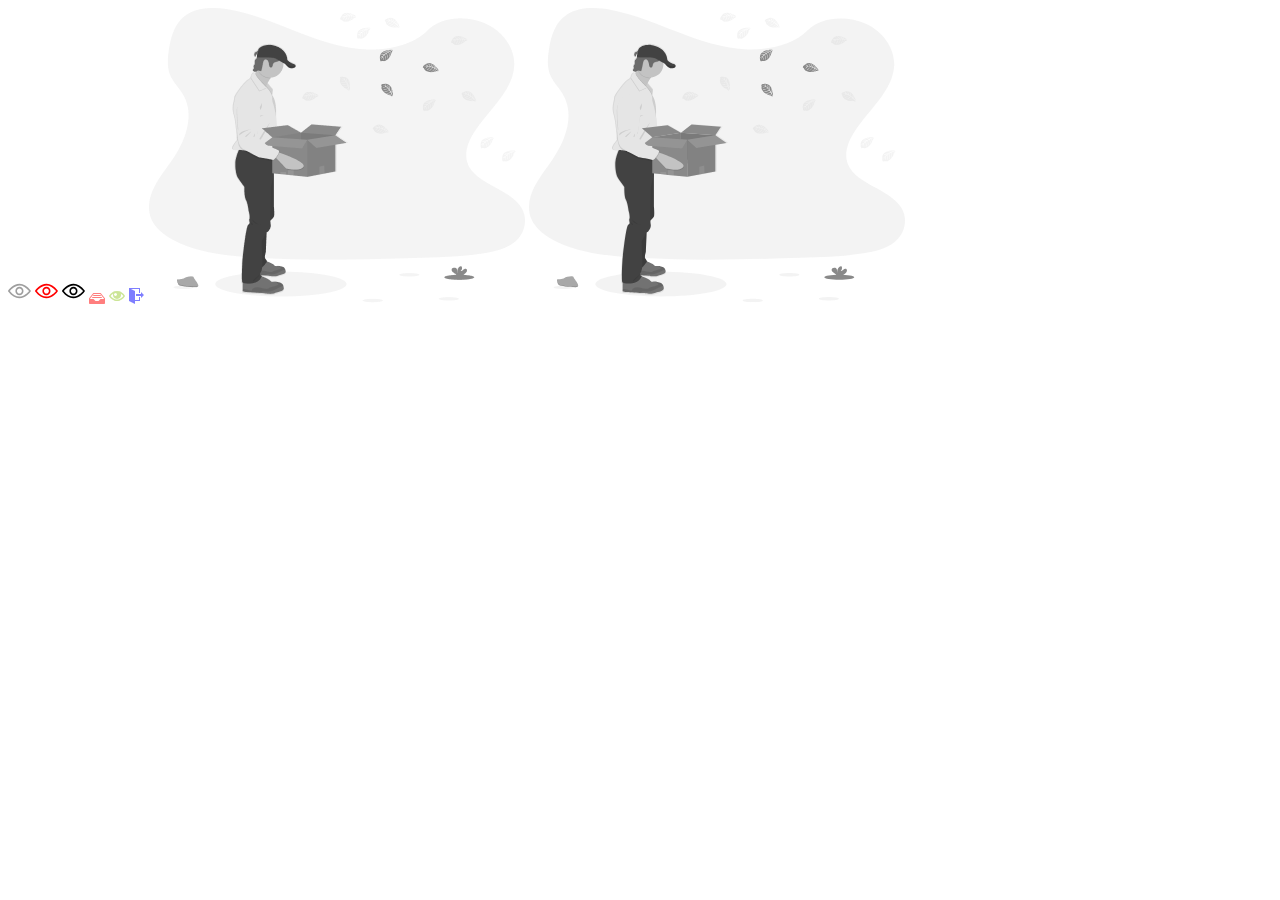
<file: index.html>
<!DOCTYPE html>
<html lang="en">
  <head>
    <meta charset="UTF-8" />
    <meta http-equiv="X-UA-Compatible" content="IE=edge" />
    <meta name="viewport" content="width=device-width, initial-scale=1.0" />
    <!-- <link rel="preconnect" href="https://fonts.googleapis.com" />
    <link rel="preconnect" href="https://fonts.gstatic.com" crossorigin />
    <link
      href="https://fonts.googleapis.com/css2?family=Roboto:wght@300;400;700&display=swap"
      rel="stylesheet"
    /> -->
    <!-- <link rel="stylesheet" href="./assets/css/fonts.css"> -->
    <link rel="stylesheet" href="./assets/css/style.css" />
    <link rel="stylesheet" href="./assets/css/icon-fonts.css">
    <title>CSS Font and Icon</title>
  </head>
  <body>
    <!-- <div class="custom-font-size">
      <h1>hello world</h1>
      <h2>hello world</h2>
      <h3>hello world</h3>
    </div> -->
    <!-- <div class="user-agent-font-size">
      <h1>hello world</h1>
      <h2>hello world</h2>
      <h3>hello world</h3>
    </div> -->
    <!-- <p>hello world</p> -->
    <svg
      width="23"
      height="24"
      viewBox="0 0 23 24"
      fill="none"
      xmlns="http://www.w3.org/2000/svg"
      class="eye-icon"
    >
      <g clip-path="url(#clip0)">
        <path
          d="M22.7252 12.4947C22.94 12.1861 22.9307 11.7648 22.7018 11.466C19.2413 7.00339 15.5052 4.74023 11.5917 4.74023C4.95545 4.74023 0.346061 11.226 0.154587 11.5003C-0.0602374 11.8089 -0.0508973 12.2302 0.177938 12.529C3.63381 16.9966 7.36989 19.2597 11.2834 19.2597C17.9197 19.2597 22.529 12.774 22.7252 12.4947ZM11.2834 17.5795C8.02371 17.5795 4.84804 15.6984 1.83115 11.9951C3.01269 10.5304 6.76745 6.42046 11.5917 6.42046C14.8514 6.42046 18.0271 8.30152 21.044 12.0049C19.8624 13.4696 16.1077 17.5795 11.2834 17.5795Z"
          fill="black"
          fill-opacity="0.38"
        />
        <path
          d="M11.4378 7.73328C9.1962 7.73328 7.37019 9.64864 7.37019 12C7.37019 14.3513 9.1962 16.2667 11.4378 16.2667C13.6795 16.2667 15.5055 14.3513 15.5055 12C15.5055 9.64864 13.6795 7.73328 11.4378 7.73328ZM11.4378 14.5864C10.0788 14.5864 8.97204 13.4255 8.97204 12C8.97204 10.5745 10.0788 9.41351 11.4378 9.41351C12.7968 9.41351 13.9037 10.5745 13.9037 12C13.9037 13.4255 12.7968 14.5864 11.4378 14.5864Z"
          fill="black"
          fill-opacity="0.38"
        />
      </g>
      <defs>
        <clipPath id="clip0">
          <rect width="22.8805" height="24" fill="white" />
        </clipPath>
      </defs>
    </svg>

    <svg
      width="23"
      height="24"
      viewBox="0 0 23 24"
      fill="none"
      xmlns="http://www.w3.org/2000/svg"
      class="eye-icon red full-opacity"
    >
      <g clip-path="url(#clip0)">
        <path
          d="M22.7252 12.4947C22.94 12.1861 22.9307 11.7648 22.7018 11.466C19.2413 7.00339 15.5052 4.74023 11.5917 4.74023C4.95545 4.74023 0.346061 11.226 0.154587 11.5003C-0.0602374 11.8089 -0.0508973 12.2302 0.177938 12.529C3.63381 16.9966 7.36989 19.2597 11.2834 19.2597C17.9197 19.2597 22.529 12.774 22.7252 12.4947ZM11.2834 17.5795C8.02371 17.5795 4.84804 15.6984 1.83115 11.9951C3.01269 10.5304 6.76745 6.42046 11.5917 6.42046C14.8514 6.42046 18.0271 8.30152 21.044 12.0049C19.8624 13.4696 16.1077 17.5795 11.2834 17.5795Z"
          fill="black"
          fill-opacity="0.38"
        />
        <path
          d="M11.4378 7.73328C9.1962 7.73328 7.37019 9.64864 7.37019 12C7.37019 14.3513 9.1962 16.2667 11.4378 16.2667C13.6795 16.2667 15.5055 14.3513 15.5055 12C15.5055 9.64864 13.6795 7.73328 11.4378 7.73328ZM11.4378 14.5864C10.0788 14.5864 8.97204 13.4255 8.97204 12C8.97204 10.5745 10.0788 9.41351 11.4378 9.41351C12.7968 9.41351 13.9037 10.5745 13.9037 12C13.9037 13.4255 12.7968 14.5864 11.4378 14.5864Z"
          fill="black"
          fill-opacity="0.38"
        />
      </g>
      <defs>
        <clipPath id="clip0">
          <rect width="22.8805" height="24" fill="white" />
        </clipPath>
      </defs>
    </svg>

    <svg
      width="23"
      height="24"
      viewBox="0 0 23 24"
      fill="none"
      xmlns="http://www.w3.org/2000/svg"
      class="eye-icon full-opacity"
    >
      <g clip-path="url(#clip0)">
        <path
          d="M22.7252 12.4947C22.94 12.1861 22.9307 11.7648 22.7018 11.466C19.2413 7.00339 15.5052 4.74023 11.5917 4.74023C4.95545 4.74023 0.346061 11.226 0.154587 11.5003C-0.0602374 11.8089 -0.0508973 12.2302 0.177938 12.529C3.63381 16.9966 7.36989 19.2597 11.2834 19.2597C17.9197 19.2597 22.529 12.774 22.7252 12.4947ZM11.2834 17.5795C8.02371 17.5795 4.84804 15.6984 1.83115 11.9951C3.01269 10.5304 6.76745 6.42046 11.5917 6.42046C14.8514 6.42046 18.0271 8.30152 21.044 12.0049C19.8624 13.4696 16.1077 17.5795 11.2834 17.5795Z"
          fill="#000000"
          fill-opacity="0.38"
        />
        <path
          d="M11.4378 7.73328C9.1962 7.73328 7.37019 9.64864 7.37019 12C7.37019 14.3513 9.1962 16.2667 11.4378 16.2667C13.6795 16.2667 15.5055 14.3513 15.5055 12C15.5055 9.64864 13.6795 7.73328 11.4378 7.73328ZM11.4378 14.5864C10.0788 14.5864 8.97204 13.4255 8.97204 12C8.97204 10.5745 10.0788 9.41351 11.4378 9.41351C12.7968 9.41351 13.9037 10.5745 13.9037 12C13.9037 13.4255 12.7968 14.5864 11.4378 14.5864Z"
          fill="#000000"
          fill-opacity="0.38"
        />
      </g>
      <defs>
        <clipPath id="clip0">
          <rect width="22.8805" height="24" fill="white" />
        </clipPath>
      </defs>
    </svg>

    <i class="icon-drawer" style="color: red; opacity: .5;"></i>
    <i class="icon-eye" style="color: yellowgreen; opacity: .5;"></i>
    <i class="icon-exit" style="color: blue; opacity: .5;"></i>
    <img src="./assets/qaqaw.png" alt="">
    <img src="./assets/qaqaw.svg" alt="">
    <!-- <img src="./assets/icons/eye.svg" alt=""> -->
    <!-- <img src="./assets/icons/eye-red.svg" alt=""> -->
  </body>
</html>
</file>
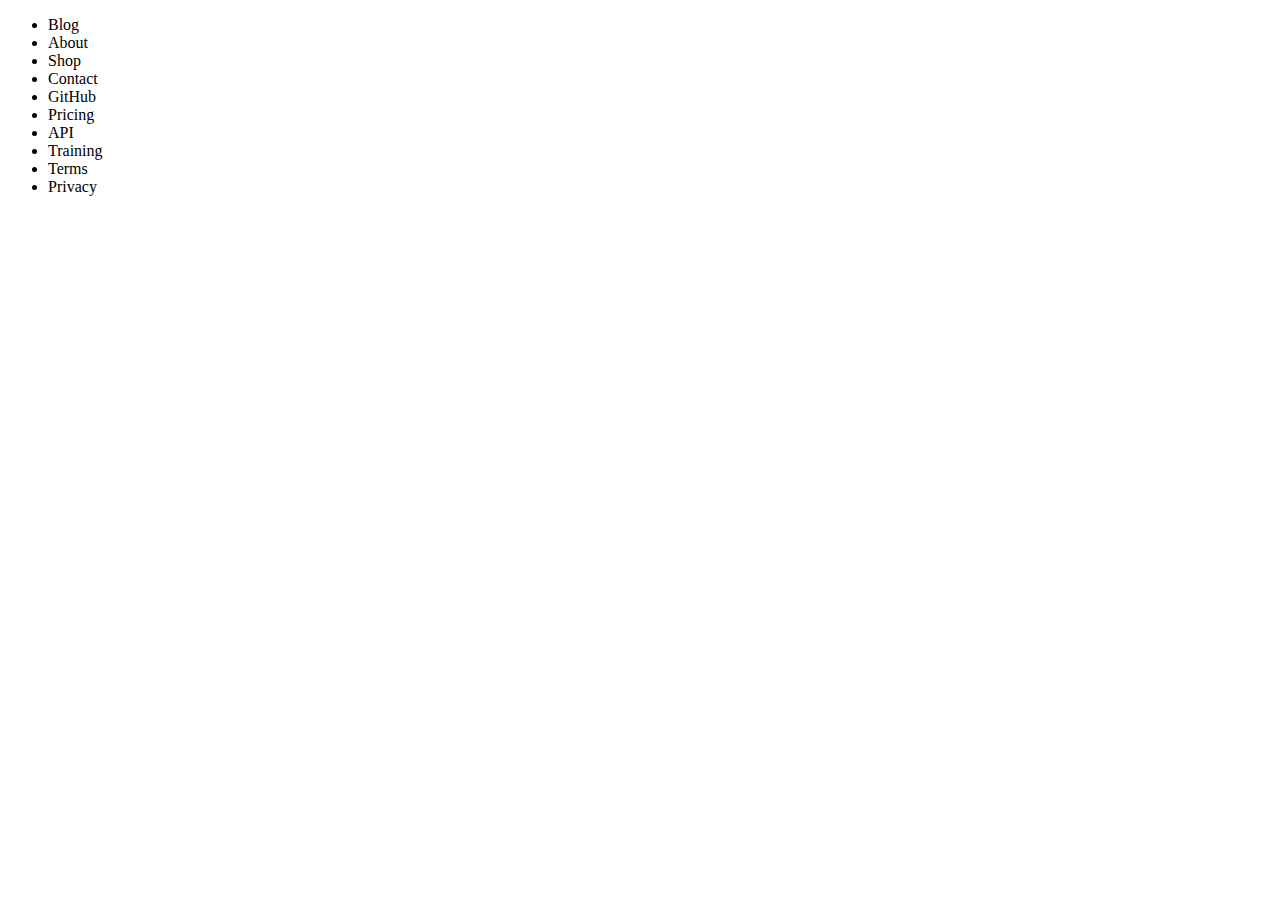
<file: task/index.html>
<!DOCTYPE html>
<html lang="en">

<head>
    <meta charset="UTF-8">
    <meta http-equiv="X-UA-Compatible" content="IE=edge">
    <meta name="viewport" content="width=device-width, initial-scale=1.0">
    <title>Document</title>
</head>

<body>
    <ul>
        <li>Blog</li>
        <li>About</li>
        <li>Shop</li>
        <li>Contact </li>
        <li>GitHub</li>
        <li>Pricing</li>

        <li>API</li>
        <li>Training</li>

        <li>Terms</li>
        <li>Privacy</li>
    </ul>
</body>

</html>
</file>
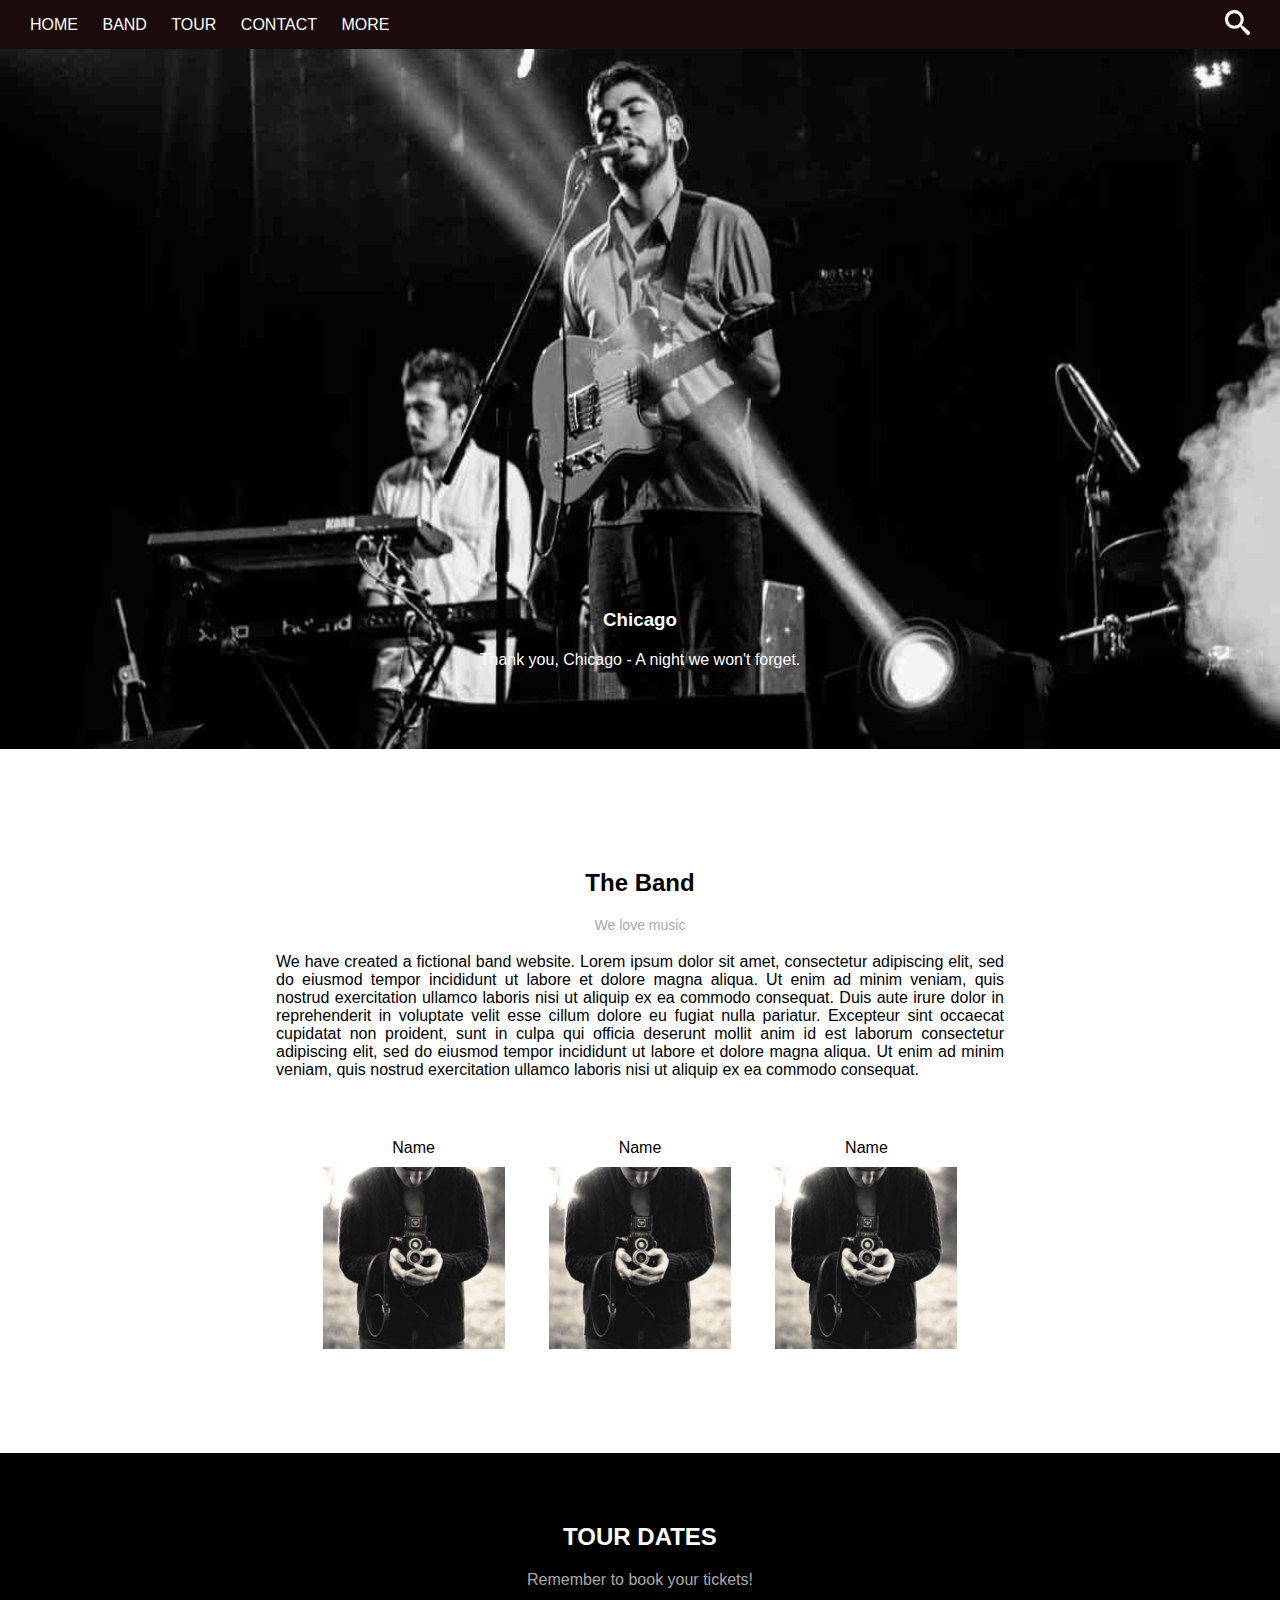
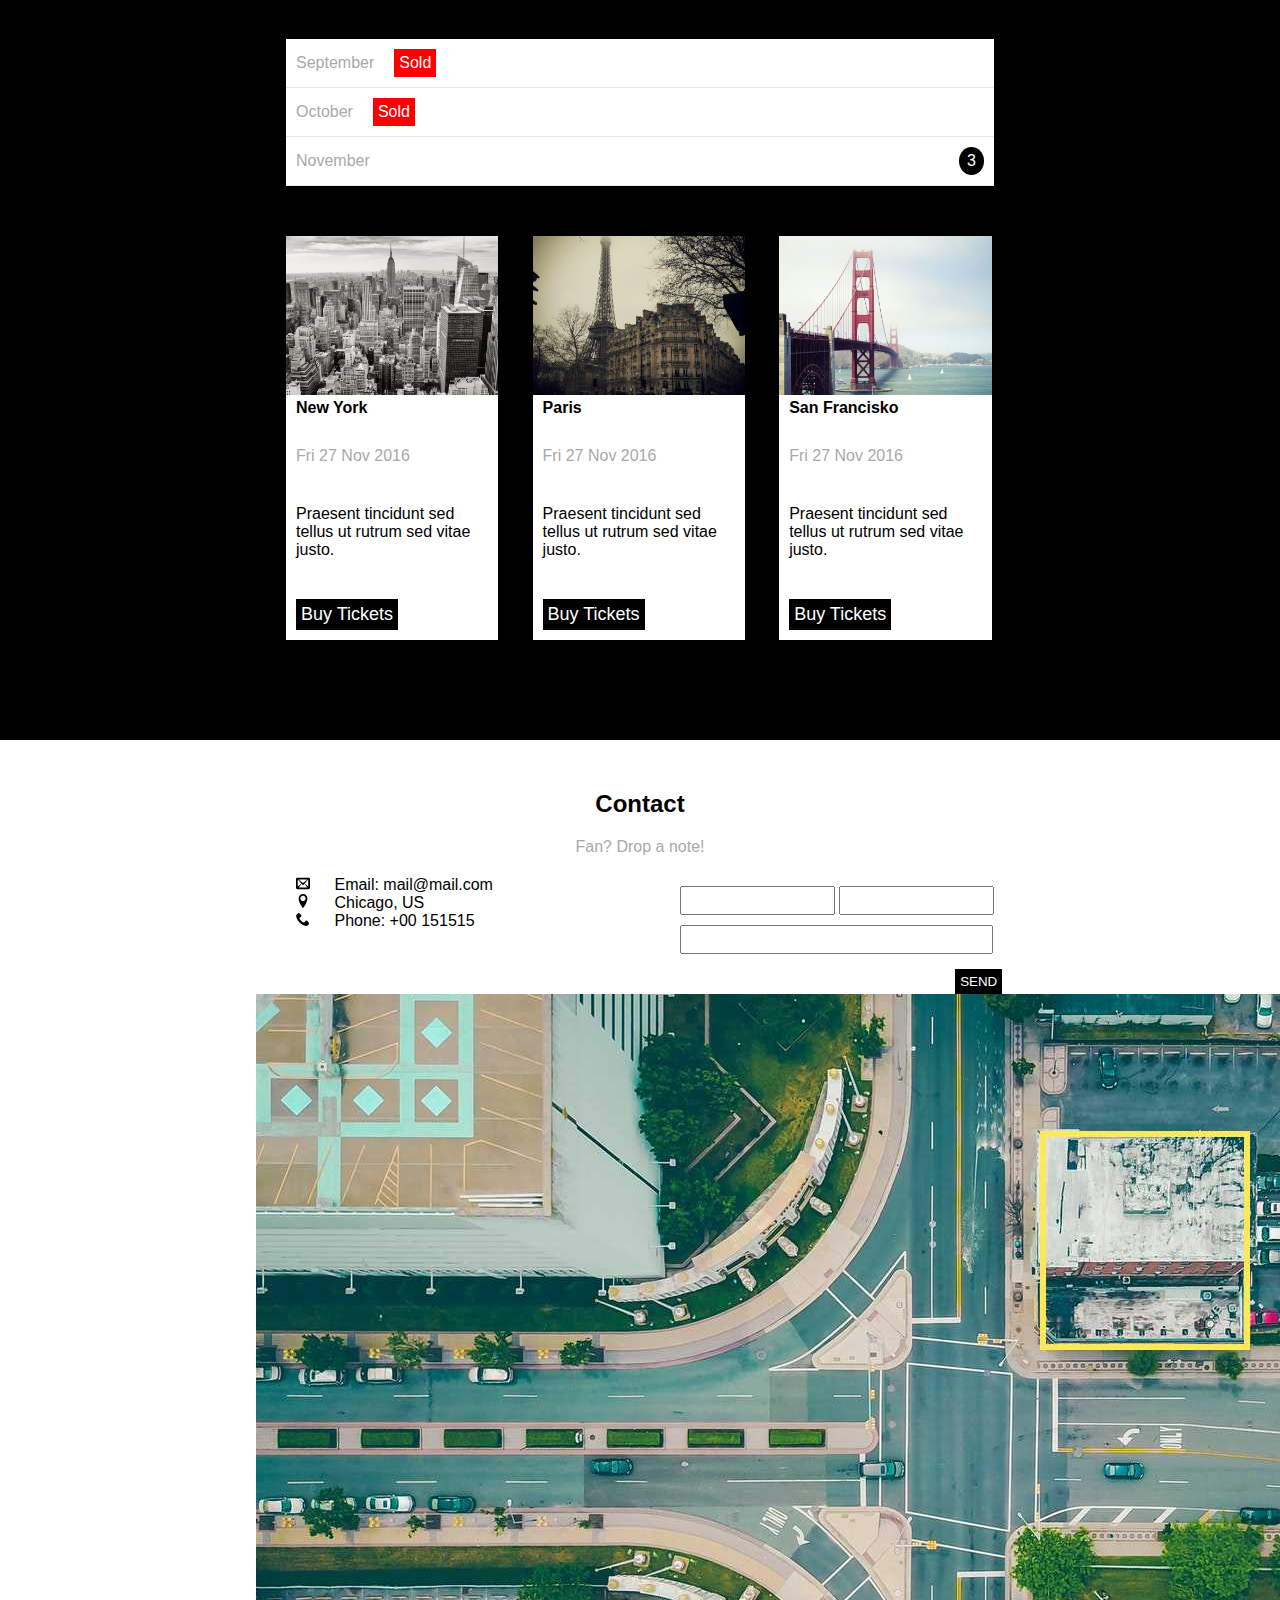
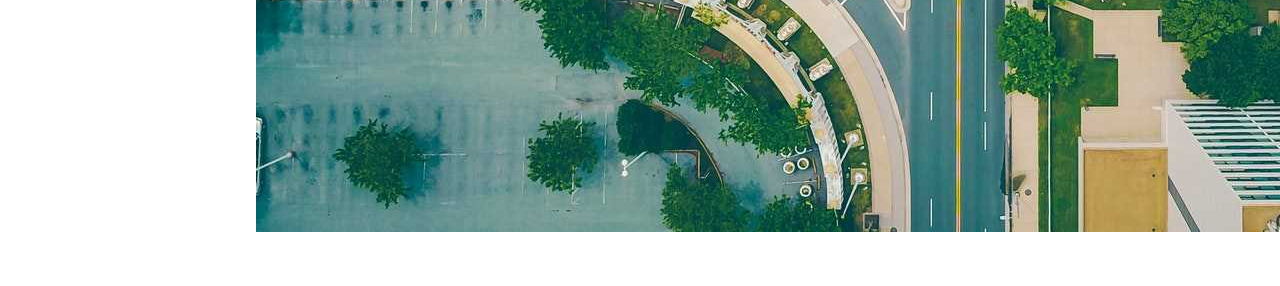
<file: Template 1/index.html>
<!DOCTYPE html>
<html lang="en">

<head>
    <meta charset="UTF-8">
    <meta http-equiv="X-UA-Compatible" content="IE=edge">
    <meta name="viewport" content="width=device-width, initial-scale=1.0">
    <link rel="stylesheet" href="css/style.css">
    <link rel="stylesheet" href="css/font-css.css">
    <title>Homework</title>
</head>

<body>
    <header>
        <nav>
            <ul class="nav-links">
                <li class="list-items">Home</li>
                <li class="list-items">Band</li>
                <li class="list-items">Tour</li>
                <li class="list-items">Contact</li>
                <li class="list-items dropdown">
                    More
                    <i class="icon-circle-down"></i>
                    <div class="dropdown-menu">
                        <ul>
                            <li><a href="#">Merchandise</a></li>
                            <li><a href="#">Media</a></li>
                            <li><a href="#">Extra</a></li>
                        </ul>
                    </div>
                </li>
            </ul>
        </nav>
        <div class="search">
            <!-- Generated by IcoMoon.io -->
            <svg version="1.1" xmlns="http://www.w3.org/2000/svg" width="32" height="32" viewBox="0 0 32 32">
                <title>search</title>
                <path
                    d="M31.008 27.231l-7.58-6.447c-0.784-0.705-1.622-1.029-2.299-0.998 1.789-2.096 2.87-4.815 2.87-7.787 0-6.627-5.373-12-12-12s-12 5.373-12 12 5.373 12 12 12c2.972 0 5.691-1.081 7.787-2.87-0.031 0.677 0.293 1.515 0.998 2.299l6.447 7.58c1.104 1.226 2.907 1.33 4.007 0.23s0.997-2.903-0.23-4.007zM12 20c-4.418 0-8-3.582-8-8s3.582-8 8-8 8 3.582 8 8-3.582 8-8 8z"
                    fill="white">
                </path>
            </svg>
        </div>
    </header>

    <main>
        <section id="home">
            <img src="./images/chicago.jpg" alt="chicago">
            <div class="text">
                <h3>Chicago</h3>
                <p>Thank you, Chicago - A night we won't forget.</p>
            </div>
        </section>

        <section id="band">
            <div class="title">
                <h2>The Band</h2>
            </div>
            <div class="text">
                <p>We love music</p>
            </div>
            <div class="description">
                <p>
                    We have created a fictional band website. Lorem ipsum dolor sit amet, consectetur adipiscing elit,
                    sed do eiusmod tempor incididunt ut labore et dolore magna aliqua. Ut enim ad minim veniam, quis
                    nostrud exercitation ullamco laboris nisi ut aliquip ex ea commodo consequat. Duis aute irure dolor
                    in reprehenderit in voluptate velit esse cillum dolore eu fugiat nulla pariatur. Excepteur sint
                    occaecat cupidatat non proident, sunt in culpa qui officia deserunt mollit anim id est laborum
                    consectetur adipiscing elit, sed do eiusmod tempor incididunt ut labore et dolore magna aliqua. Ut
                    enim ad minim veniam, quis nostrud exercitation ullamco laboris nisi ut aliquip ex ea commodo
                    consequat.
                </p>
            </div>

            <div class="band-box">
                <div class="box">
                    <p>Name</p>
                    <img src="./images/bandmember.jpg" alt="">
                </div>
                <div class="box">
                    <p>Name</p>
                    <img src="./images/bandmember.jpg" alt="">
                </div>
                <div class="box">
                    <p>Name</p>
                    <img src="./images/bandmember.jpg" alt="">
                </div>
            </div>
        </section>

        <section id="tour">
            <div class="title">
                <h2>TOUR DATES</h2>
            </div>
            <div class="text">
                <p>Remember to book your tickets!</p>
            </div>
            <div class="ticket">
                <ul>
                    <li>September <p class="sold">Sold</p>
                    </li>
                    <li>October <p class="sold">Sold</p< /li>
                    <li class="yes_ticket">November <p class="new">3</p< /li>
                </ul>
            </div>
            <div class="blog">
                <div class="blog-box">
                    <img src="./images/newyork.jpg" alt="">
                    <div class="title">
                        <h4>New York</h4>
                    </div>
                    <div class="text">
                        <p>Fri 27 Nov 2016</p>
                    </div>
                    <div class="description">
                        <p>Praesent tincidunt sed tellus ut rutrum sed vitae justo.</p>
                    </div>
                    <div class="buy">
                        <button>Buy Tickets</button>
                    </div>
                </div>
                <div class="blog-box">
                    <img src="./images/paris.jpg" alt="">
                    <div class="title">
                        <h4>Paris</h4>
                    </div>
                    <div class="text">
                        <p>Fri 27 Nov 2016</p>
                    </div>
                    <div class="description">
                        <p>Praesent tincidunt sed tellus ut rutrum sed vitae justo.</p>
                    </div>
                    <div class="buy">
                        <button>Buy Tickets</button>
                    </div>
                </div>
                <div class="blog-box">
                    <img src="./images/sanfran.jpg" alt="">
                    <div class="title">
                        <h4>San Francisko</h4>
                    </div>
                    <div class="text">
                        <p>Fri 27 Nov 2016</p>
                    </div>
                    <div class="description">
                        <p>Praesent tincidunt sed tellus ut rutrum sed vitae justo.</p>
                    </div>
                    <div class="buy">
                        <button>Buy Tickets</button>
                    </div>
                </div>
            </div>
        </section>

        <section id="contact">
            <div class="title">
                <h2>Contact</h2>
            </div>
            <div class="text">
                <p>Fan? Drop a note!</p>
            </div>
            <div class="contact-form">
                <div class="info">
                    <ul>
                        <!-- <li><i class="icon-location"></i></li>
                        <li><i class="icon-phone"></i></li>
                        <li><i class="icon-envelope"></i></li> -->

                        <li>
                            <img src="./images/SVG/envelop.svg" alt="">
                            <span> Email: mail@mail.com</span>
                        </li>
                        <li>
                            <img src="./images/SVG/location.svg" alt="">
                            <span> Chicago, US</span>
                        </li>
                        <li>
                            <img src="./images/SVG/phone.svg" alt="">
                            <span> Phone: +00 151515</span>
                        </li>
                    </ul>
                </div>
                <form action="">
                    <div class="top">
                        <input type="text">
                        <input type="text">
                    </div>
                    <div class="bottom">
                        <input type="text">
                    </div>
                    <button type="submit">send</button>
                </form>
            </div>
            <div class="map">
                <img src="./images/map.jpg" alt="">
            </div>
        </section>
    </main>
</body>

</html>
</file>
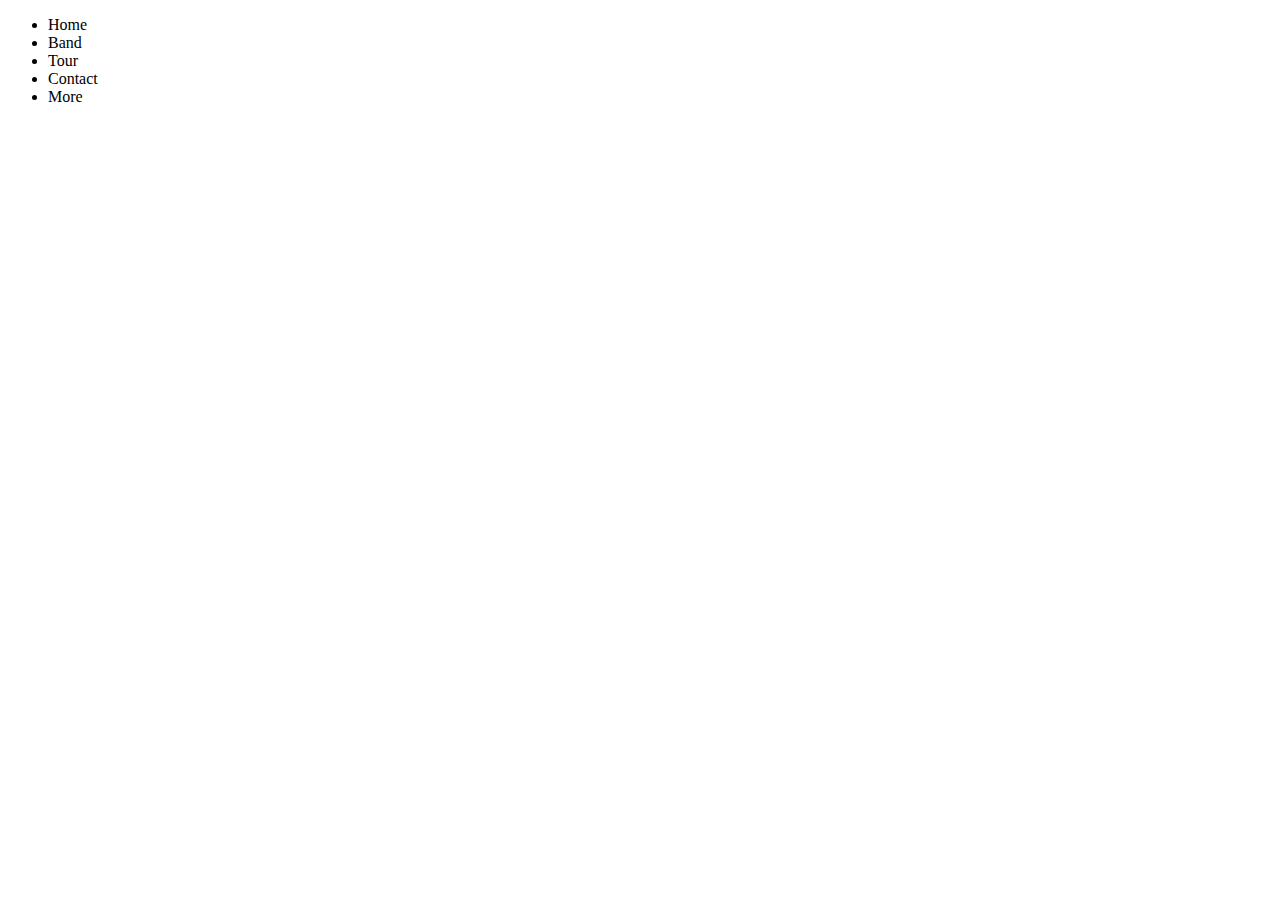
<file: Template 1/css/icons/index.html>
<!DOCTYPE html>
<html lang="en">
<head>
    <meta charset="UTF-8">
    <meta http-equiv="X-UA-Compatible" content="IE=edge">
    <meta name="viewport" content="width=device-width, initial-scale=1.0">
    <title>Homework</title>
</head>
<body>
    <header>
        <nav>
            <ul class="nav-links">
                <li class="list-items">Home</li>
                <li class="list-items">Band</li>
                <li class="list-items">Tour</li>
                <li class="list-items">Contact</li>
                <li class="list-items dropdown">More</li>
            </ul>
        </nav>
        <div class="search"></div>
    </header>

</body>
</html>
</file>
<file: assets/css/fonts.css>
@font-face {
    font-family: "Beradon Script";
    src: url("BeradonScript.eot");
    src: url("../fonts/BeradonScript.eot?#iefix") format("embedded-opentype"), 
        url("../fonts/BeradonScript.woff2") format("woff2"),
        url("../fonts/BeradonScript.woff") format("woff"), 
        url("../fonts/BeradonScript.ttf") format("truetype"),
        url("../fonts/BeradonScript.svg#BeradonScript") format("svg");
    font-weight: normal;
    font-style: normal;
    font-display: swap;
}
</file>
<file: assets/css/style.css>
/* html {
    font-family: Roboto, Arial, Helvetica, "Times New Roman", sans-serif;
} */

/* div {
    display: inline-block;
    margin-right: 50px;
}

div.custom-font-size h1 {
    font-size: 35px;
}

div.custom-font-size h2 {
    font-size: 30px;
}

div.custom-font-size h3 {
    font-size: 25px;
} */
/* 
p {
    font-size: 20px;
    font-weight: 700;
    font-style: italic;
}

html {
    font-family: "Beradon Script", Arial, Helvetica, sans-serif;
} */

.eye-icon.red g path {
    fill: red;
}

.eye-icon.full-opacity g path {
    fill-opacity: 1;
}

img {
    filter: grayscale(1);
}

img:hover {
    filter: initial;
}
</file>
<file: assets/css/icon-fonts.css>
@font-face {
  font-family: 'icomoon';
  src:  url('../icon-fonts/icomoon.eot?j3tv4w');
  src:  url('../icon-fonts/icomoon.eot?j3tv4w#iefix') format('embedded-opentype'),
    url('../icon-fonts/icomoon.ttf?j3tv4w') format('truetype'),
    url('../icon-fonts/icomoon.woff?j3tv4w') format('woff'),
    url('../icon-fonts/icomoon.svg?j3tv4w#icomoon') format('svg');
  font-weight: normal;
  font-style: normal;
  font-display: block;
}

[class^="icon-"], [class*=" icon-"] {
  /* use !important to prevent issues with browser extensions that change fonts */
  font-family: 'icomoon' !important;
  speak: never;
  font-style: normal;
  font-weight: normal;
  font-variant: normal;
  text-transform: none;
  line-height: 1;

  /* Better Font Rendering =========== */
  -webkit-font-smoothing: antialiased;
  -moz-osx-font-smoothing: grayscale;
}

.icon-drawer::before {
  content: "\e95c";
}
.icon-eye::before {
  content: "\e9ce";
}
.icon-exit::before {
  content: "\ea14";
}
</file>
<file: Template 1/css/style.css>
*{
    padding: 0;
    margin: 0;
    box-sizing: border-box;
}

body{
    font-family: "Lato", sans-serif;
}

/* header start */
header{
    width: 100%;
    padding: 10px 30px;
    background-color: rgb(27, 11, 11);
    color: white;
    display: flex;
    justify-content: space-between;
    align-items: center;
    position: relative;
}

.nav-links{
    list-style: none;
}

.list-items{
    margin-right: 20px;
    display: inline-block;
    text-transform: uppercase;
}

.search svg{
    width: 25px;
    height: 25px;
}

.dropdown-menu{
    display: none;
    position: absolute;
}

/* header end */


/* main start */
main{
    width: 100%;
}

/* home-section starts */
#home{
    width: 100%;
    height: 700px;
    position: relative;
}
#home img{
    width: 100%;
    height: 700px;
}

#home .text{
    width: 100%;
    padding: 10px;
    text-align: center;
    color: white;
    position: absolute;
    bottom: 10%;
}

#home .text h3{
    margin: 20px 0;
}

/* home-section ends */

/* band-section starts */

#band{
    width: 60%;
    margin: 50px auto;
    padding: 50px 20px;
    text-align: center;
}

#band .title h2{
    margin: 20px 0;
}
#band .text p{
    font-size: 14px;
    color: darkgrey;
    margin-bottom: 20px;
}
#band .description p{
    text-align: justify;
}

.band-box{
    margin-top: 50px;
}
.band-box .box{
    display: inline-block;
    margin: 0 20px;
    width: 25%;
}
.band-box .box img{
    width: 100%;
}
.band-box .box p{
    margin: 10px 0;
}
/* band-section ends */

/* tours-section starts */

#tour{
    width: 100%;
    padding: 50px;
    margin: 20px auto;
    background-color: #000;
    color: white;
}
#tour .title h2{
    margin: 20px 0;
    text-align: center;
}
#tour .text p{
    margin-bottom: 50px;
    color: darkgrey;
    text-align: center;
}

#tour .ticket{
    width: 60%;
    margin: 0 auto;
    background-color: white;
}
#tour ul li{
    padding: 10px;
    color: darkgrey;
    border-bottom: 1px solid #e6e6e6;
    list-style: none;
    display: flex;
    align-items: center;
}
p.sold{
    color: white;
    background: red;
    padding: 5px;
    margin-left: 20px;
}
.yes_ticket{
    justify-content: space-between;
}
.yes_ticket .new{
    background: #000;
    color: white;
    padding: 5px 8px;
    border-radius: 50%;
}
.blog{
    width: 60%;
    margin: 50px auto;
}
.blog-box{
    width: 30%;
    background-color: white;
    display: inline-block;
}
.blog-box:nth-child(2){
    margin: 0 4.2%;
}
.blog-box img{
    width: 100%;
}
.blog-box .text p{
    margin-bottom: 10px !important;
    text-align: left !important;
}
.blog-box h4,.blog-box p{
    color: #000;
    text-align: left;
    padding: 0 10px 30px 10px;
}
.blog-box button{
    color: white;
    background-color: #000;
    padding: 5px;
    border: none;
    margin: 10px 0;
    font-size: 18px;
    margin-left: 10px;
}
/* tours-section ends */


/* contact-section starts */
#contact{
    width: 60%;
    margin:  50px auto;
}
#contact h2, #contact p{
    text-align: center;
}
#contact p{
    color: darkgrey;
    margin: 20px 0;
}
#contact ul li{
    list-style: none;
}

#contact ul li img{
    width: 14px;
    height: 14px;
}
#contact span{
    margin-left: 20px;
    display: inline-block;
}
#contact .contact-form{
    display: flex;
}

form,.info{
    margin-left: 40px;
    width: 50%;
}
form input{
    display: inline-block;
    margin-top: 10px;
    padding: 5px 10px;
    width: 45% ;

}
.top{
    width: 100%;
}
.bottom input{
    width: 91%;
}

form button{
    background: #000;
    text-transform: uppercase;
    color: white;
    padding: 5px;
    text-align: center;
    border: none;
    display: inline-block;
    margin-left: 80%;
    margin-top: 15px;
}
/* contact-section ends */
/* main ends */
</file>
<file: Template 1/css/font-css.css>
.icon {
  display: inline-block;
  width: 1em;
  height: 1em;
  stroke-width: 0;
  stroke: currentColor;
  fill: currentColor;
}

/* ==========================================
Single-colored icons can be modified like so:
.icon-name {
  font-size: 32px;
  color: red;
}
========================================== */
</file>
